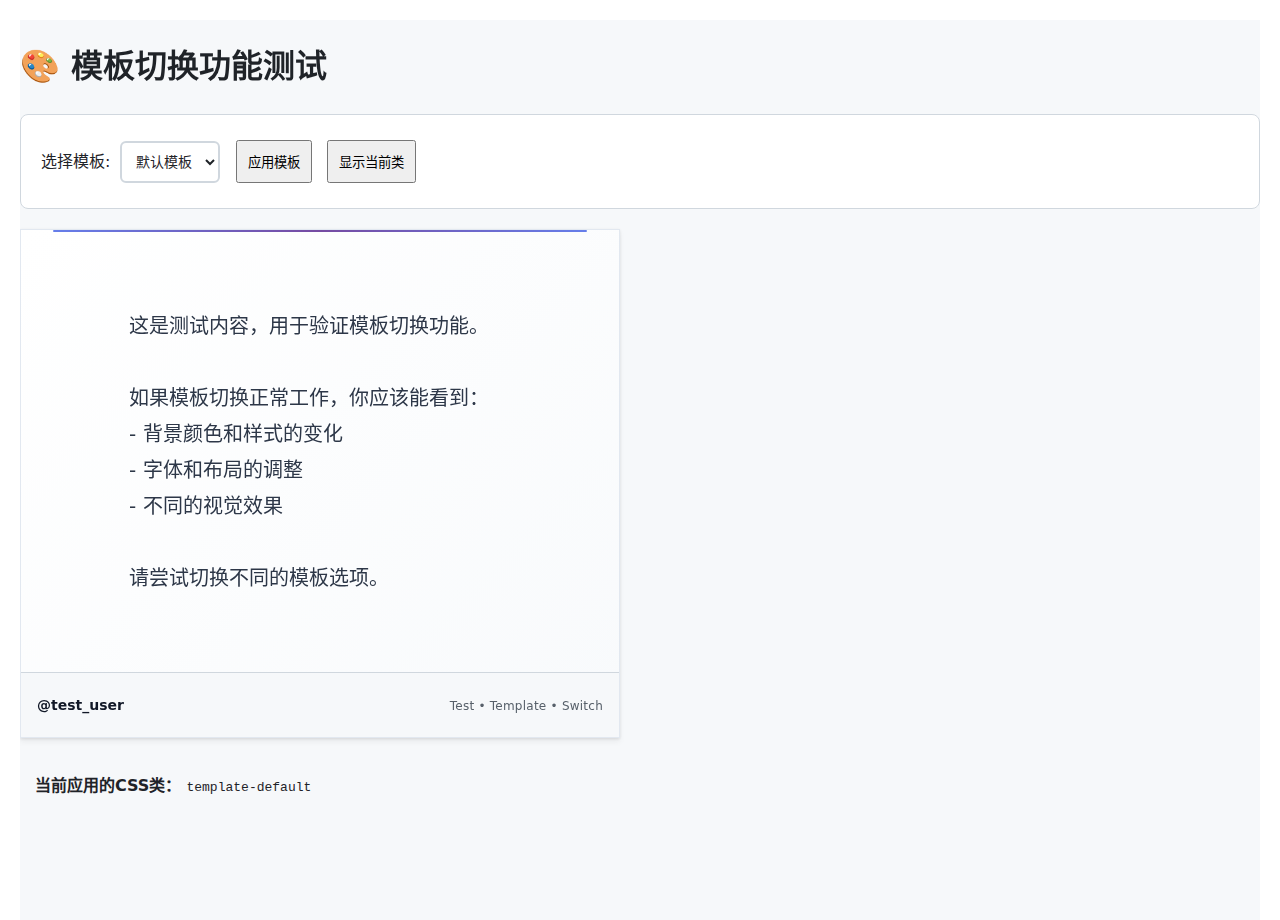
<file: test-merged.html>
<!DOCTYPE html>
<html lang="zh-CN">
<head>
    <meta charset="UTF-8">
    <meta name="viewport" content="width=device-width, initial-scale=1.0">
    <title>模板切换测试 - 合并CSS版本</title>
    <link rel="stylesheet" href="styles-merged.css">
    <style>
        body { margin: 20px; }
        .test-controls { 
            margin-bottom: 20px; 
            padding: 20px;
            background: var(--panel);
            border-radius: 8px;
            border: 1px solid var(--border);
        }
        .test-controls select, .test-controls button {
            margin: 5px;
            padding: 10px;
        }
        #test-area { 
            min-height: 300px;
            max-width: 600px;
        }
    </style>
</head>
<body>
    <h1>🎨 模板切换功能测试</h1>
    
    <div class="test-controls">
        <label for="template-select">选择模板:</label>
        <select id="template-select">
            <option value="template-default">默认模板</option>
            <option value="template-code">代码风格</option>
            <option value="template-letter">信纸风格</option>
            <option value="template-neon">霓虹渐变</option>
            <option value="template-glass">玻璃拟态</option>
            <option value="template-terminal">终端风格</option>
            <option value="template-magazine">杂志风格</option>
            <option value="template-sticky">便签风格</option>
        </select>
        <button onclick="changeTemplate()">应用模板</button>
        <button onclick="showClasses()">显示当前类</button>
    </div>
    
    <div id="test-area" class="template-default">
        <div class="content-wrap">
            <div class="content-text">
这是测试内容，用于验证模板切换功能。

如果模板切换正常工作，你应该能看到：
- 背景颜色和样式的变化
- 字体和布局的调整
- 不同的视觉效果

请尝试切换不同的模板选项。
            </div>
        </div>
        <div class="brand-footer">
            <div class="brand-left">
                <span class="brand-name">@test_user</span>
            </div>
            <div class="brand-right">
                <span class="brand-mark">Test • Template • Switch</span>
            </div>
        </div>
    </div>
    
    <div style="margin-top: 20px; padding: 15px; background: var(--subtle); border-radius: 6px;">
        <strong>当前应用的CSS类：</strong>
        <code id="current-classes">template-default</code>
    </div>
    
    <script>
        function changeTemplate() {
            const select = document.getElementById('template-select');
            const testArea = document.getElementById('test-area');
            const selectedTemplate = select.value;
            
            console.log('Changing template to:', selectedTemplate);
            
            // 移除所有模板类
            const currentClasses = testArea.className.split(' ');
            const filteredClasses = currentClasses.filter(cls => !cls.startsWith('template-'));
            
            // 设置新的类名
            testArea.className = filteredClasses.join(' ');
            
            // 添加新模板类
            if (selectedTemplate) {
                testArea.classList.add(selectedTemplate);
            }
            
            // 更新显示
            document.getElementById('current-classes').textContent = testArea.className;
            
            console.log('Applied template:', selectedTemplate);
            console.log('Current classes:', testArea.className);
            
            // 强制重排
            testArea.offsetHeight;
        }
        
        function showClasses() {
            const testArea = document.getElementById('test-area');
            alert('当前CSS类: ' + testArea.className);
        }
        
        // 初始化显示
        document.addEventListener('DOMContentLoaded', function() {
            const testArea = document.getElementById('test-area');
            document.getElementById('current-classes').textContent = testArea.className;
        });
    </script>
</body>
</html>
</file>
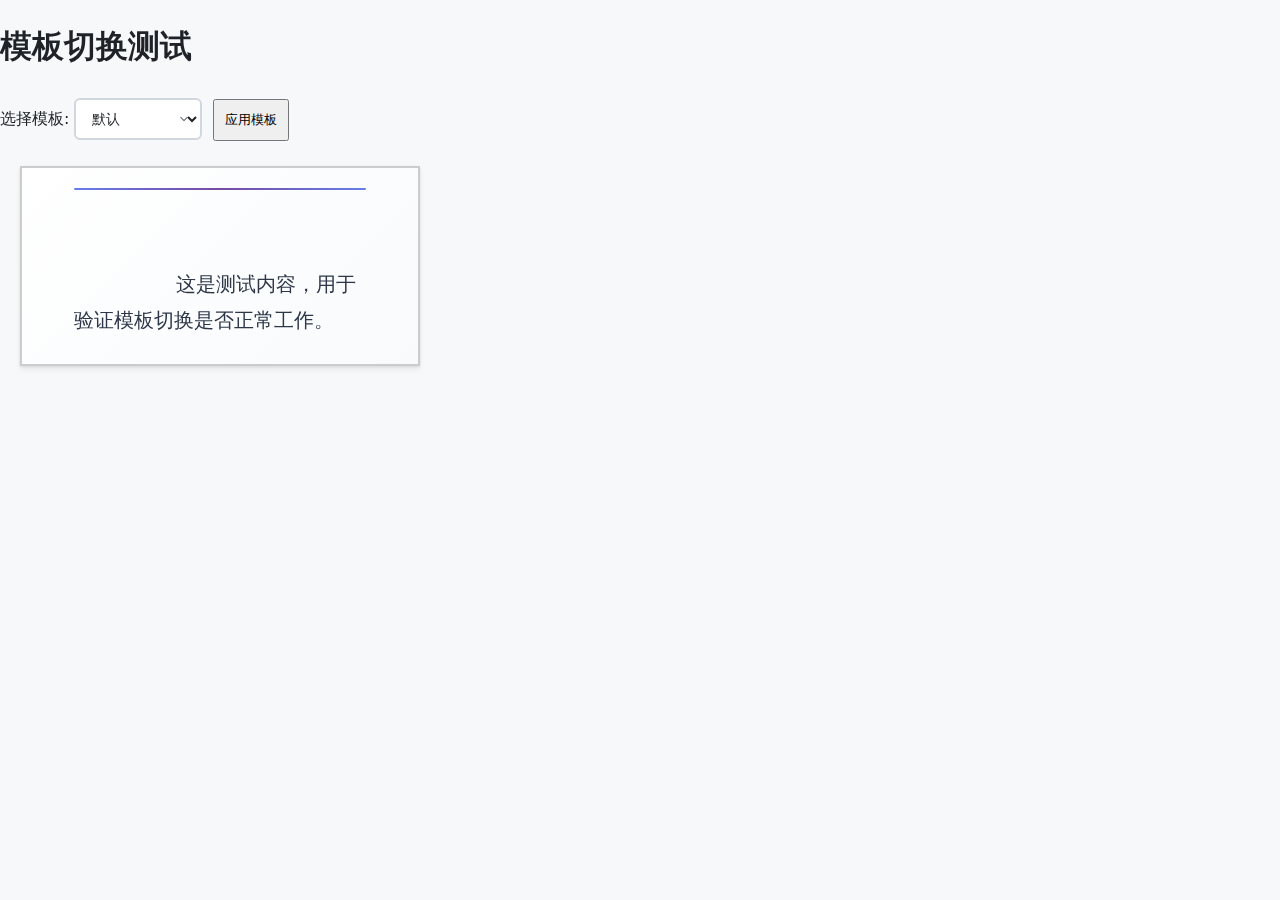
<file: test.html>
<!DOCTYPE html>
<html>
<head>
    <meta charset="UTF-8">
    <title>模板切换测试</title>
    <link rel="stylesheet" href="styles.css">
    <style>
        .test-area {
            width: 400px;
            height: 200px;
            border: 2px solid #ccc;
            padding: 20px;
            margin: 20px;
        }
        
        button {
            margin: 5px;
            padding: 10px;
        }
    </style>
</head>
<body>
    <h1>模板切换测试</h1>
    
    <div>
        <label for="template-select">选择模板:</label>
        <select id="template-select">
            <option value="template-default">默认</option>
            <option value="template-code">代码风</option>
            <option value="template-letter">信纸风</option>
            <option value="template-neon">霓虹渐变</option>
            <option value="template-glass">玻璃拟态</option>
        </select>
        <button onclick="changeTemplate()">应用模板</button>
    </div>
    
    <div id="test-area" class="test-area template-default">
        <div class="content-wrap">
            <div class="content-text">
                这是测试内容，用于验证模板切换是否正常工作。
            </div>
        </div>
    </div>
    
    <script>
        function changeTemplate() {
            const select = document.getElementById('template-select');
            const testArea = document.getElementById('test-area');
            const selectedTemplate = select.value;
            
            // 移除所有模板类
            const currentClasses = testArea.className.split(' ');
            const filteredClasses = currentClasses.filter(cls => !cls.startsWith('template-'));
            
            // 设置新的类名
            testArea.className = filteredClasses.join(' ');
            
            // 添加新模板类
            if (selectedTemplate) {
                testArea.classList.add(selectedTemplate);
            }
            
            console.log('Applied template:', selectedTemplate);
            console.log('Current classes:', testArea.className);
        }
    </script>
</body>
</html>
</file>
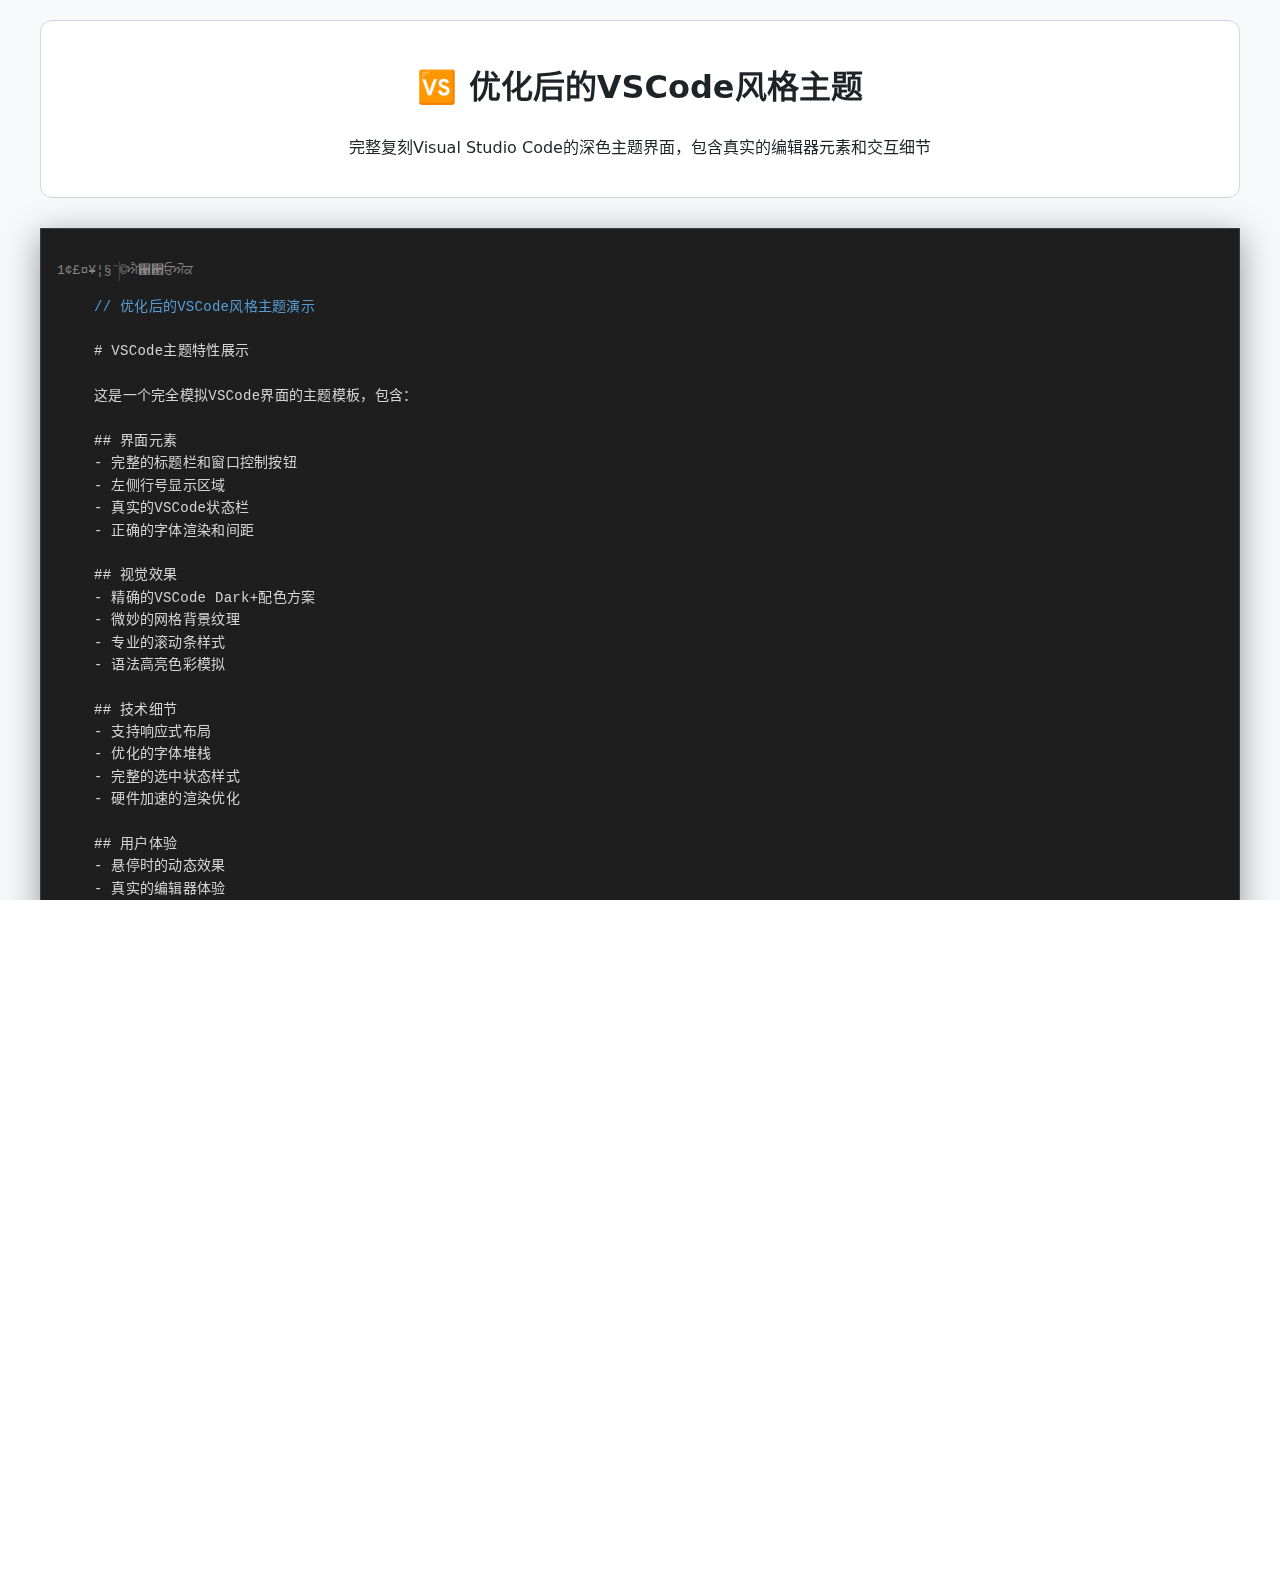
<file: vscode-theme-demo.html>
<!DOCTYPE html>
<html lang="zh-CN">
<head>
    <meta charset="UTF-8">
    <meta name="viewport" content="width=device-width, initial-scale=1.0">
    <title>🆚 优化后的VSCode风格主题展示</title>
    <link rel="stylesheet" href="styles-complete.css">
    <style>
        body { 
            background: var(--bg);
            margin: 0;
            padding: 20px;
            font-family: var(--font-sans);
            color: var(--text);
        }
        .demo-container { 
            max-width: 1200px;
            margin: 0 auto;
        }
        .demo-header {
            text-align: center;
            margin-bottom: 30px;
            padding: 20px;
            background: var(--panel);
            border-radius: var(--card-radius);
            border: 1px solid var(--border);
        }
        .demo-grid {
            display: grid;
            grid-template-columns: 1fr 1fr;
            gap: 30px;
            margin-top: 30px;
        }
        .demo-item {
            background: var(--panel);
            border-radius: var(--card-radius);
            padding: 20px;
            border: 1px solid var(--border);
        }
        .demo-item h3 {
            margin-top: 0;
            color: var(--primary);
        }
        .feature-list {
            list-style: none;
            padding: 0;
        }
        .feature-list li {
            margin: 8px 0;
            padding-left: 20px;
            position: relative;
        }
        .feature-list li::before {
            content: "✨";
            position: absolute;
            left: 0;
        }
        @media (max-width: 768px) {
            .demo-grid {
                grid-template-columns: 1fr;
                gap: 20px;
            }
        }
    </style>
</head>
<body>
    <div class="demo-container">
        <div class="demo-header">
            <h1>🆚 优化后的VSCode风格主题</h1>
            <p>完整复刻Visual Studio Code的深色主题界面，包含真实的编辑器元素和交互细节</p>
        </div>

        <!-- VSCode模板展示 -->
        <div id="vscode-demo" class="template-terminal">
            <div class="content-wrap">
                <div class="content-text">// 优化后的VSCode风格主题演示

# VSCode主题特性展示

这是一个完全模拟VSCode界面的主题模板，包含：

## 界面元素
- 完整的标题栏和窗口控制按钮
- 左侧行号显示区域  
- 真实的VSCode状态栏
- 正确的字体渲染和间距

## 视觉效果
- 精确的VSCode Dark+配色方案
- 微妙的网格背景纹理
- 专业的滚动条样式
- 语法高亮色彩模拟

## 技术细节
- 支持响应式布局
- 优化的字体堆栈
- 完整的选中状态样式
- 硬件加速的渲染优化

## 用户体验
- 悬停时的动态效果
- 真实的编辑器体验
- 专业的开发者界面感
- 完美的细节还原

让你的文档看起来就像在VSCode中编写一样专业！</div>
            </div>
            <div class="brand-footer">
                <div class="brand-left">
                    <span class="brand-name">@developer</span>
                </div>
                <div class="brand-right">
                    <span class="brand-mark">Professional • Code • Share</span>
                </div>
            </div>
        </div>

        <div class="demo-grid">
            <div class="demo-item">
                <h3>🎨 设计特色</h3>
                <ul class="feature-list">
                    <li>完整的VSCode标题栏和窗口控制</li>
                    <li>真实的行号显示区域</li>
                    <li>专业的状态栏信息展示</li>
                    <li>精确的VSCode Dark+配色</li>
                    <li>微妙的网格背景纹理</li>
                    <li>语法高亮色彩模拟</li>
                </ul>
            </div>

            <div class="demo-item">
                <h3>⚡ 技术优化</h3>
                <ul class="feature-list">
                    <li>响应式布局适配各种屏幕</li>
                    <li>优化的字体渲染技术</li>
                    <li>硬件加速的图形性能</li>
                    <li>专业的滚动条样式</li>
                    <li>完整的选中状态效果</li>
                    <li>悬停交互动画</li>
                </ul>
            </div>
        </div>

        <div style="margin-top: 30px; padding: 20px; background: var(--subtle); border-radius: var(--card-radius); text-align: center;">
            <h3>🚀 现在就体验新的VSCode风格主题！</h3>
            <p>在模板选择器中选择"VSCode风格"即可应用这个专业的开发者界面主题。</p>
        </div>
    </div>

    <script>
        // 添加一些交互效果
        document.addEventListener('DOMContentLoaded', function() {
            const vscodeDemo = document.getElementById('vscode-demo');
            
            // 鼠标悬停效果
            vscodeDemo.addEventListener('mouseenter', function() {
                this.style.transform = 'scale(1.01)';
                this.style.transition = 'transform 0.3s ease';
            });
            
            vscodeDemo.addEventListener('mouseleave', function() {
                this.style.transform = 'scale(1)';
            });
            
            // 点击复制功能演示
            vscodeDemo.addEventListener('click', function() {
                const tempInput = document.createElement('textarea');
                tempInput.value = this.querySelector('.content-text').textContent;
                document.body.appendChild(tempInput);
                tempInput.select();
                document.execCommand('copy');
                document.body.removeChild(tempInput);
                
                // 显示复制成功提示
                const tooltip = document.createElement('div');
                tooltip.textContent = '✅ 内容已复制到剪贴板';
                tooltip.style.cssText = `
                    position: fixed;
                    top: 20px;
                    right: 20px;
                    background: var(--success);
                    color: white;
                    padding: 12px 20px;
                    border-radius: 8px;
                    box-shadow: 0 4px 12px rgba(0,0,0,0.15);
                    z-index: 10000;
                    animation: slideIn 0.3s ease-out;
                `;
                
                document.body.appendChild(tooltip);
                setTimeout(() => {
                    document.body.removeChild(tooltip);
                }, 2000);
            });
        });
        
        // 添加CSS动画
        const style = document.createElement('style');
        style.textContent = `
            @keyframes slideIn {
                from {
                    transform: translateX(100%);
                    opacity: 0;
                }
                to {
                    transform: translateX(0);
                    opacity: 1;
                }
            }
        `;
        document.head.appendChild(style);
    </script>
</body>
</html>
</file>
<file: styles-merged.css>
/**
 * 完整样式文件 - 包含所有模块的内容
 * 解决 @import 导入路径的潜在问题
 */

/* ===== 核心变量和基础样式 ===== */

:root {
  /* 色彩系统 - GitHub 风格 */
  --bg: #f6f8fa;
  --panel: #ffffff;
  --subtle: #f6f8fa;
  --border: #d0d7de;
  --muted: #57606a;
  --text: #1f2328;
  --primary: #0969da;
  --success: #1a7f37;
  --warning: #bf8700;
  --danger: #d1242f;
  --ring: 0 0 0 3px rgba(9, 105, 218, .25);

  /* 尺寸系统 */
  --card-radius: 12px;
  --preview-width: 960px;
  --preview-padding: 32px;
  --sidebar-width: 380px;
  
  /* 阴影系统 */
  --shadow-sm: 0 1px 2px rgba(31, 35, 40, .04);
  --shadow-md: 0 3px 6px rgba(140, 149, 159, .15);
  --shadow-lg: 0 8px 24px rgba(140,149,159,.2);
  --shadow-xl: 0 16px 32px rgba(31, 35, 40, .15);
  
  /* 动效系统 */
  --transition: all 0.2s cubic-bezier(0.4, 0, 0.2, 1);
  --transition-slow: all 0.4s cubic-bezier(0.4, 0, 0.2, 1);
  
  /* 字体系统 */
  --font-sans: ui-sans-serif, system-ui, -apple-system, Segoe UI, Inter, Roboto, Noto Sans SC, Arial, sans-serif;
  --font-mono: 'Fira Code', ui-monospace, SFMono-Regular, Menlo, Monaco, Consolas, 'Liberation Mono', 'Courier New', monospace;
  --font-serif: Lora, Georgia, 'Times New Roman', Times, serif;
}

/* 暗色主题 */
@media (prefers-color-scheme: dark) {
  :root {
    --bg: #0d1117;
    --panel: #161b22;
    --subtle: #21262d;
    --border: #30363d;
    --muted: #7d8590;
    --text: #e6edf3;
    --primary: #58a6ff;
    --success: #3fb950;
    --warning: #d29922;
    --danger: #f85149;
  }
}

/* 基础重置 */
* { 
  box-sizing: border-box;
  transform: translateZ(0); /* GPU 加速 */
  backface-visibility: hidden;
}

html, body { 
  height: 100%;
  -webkit-text-size-adjust: 100%;
  overscroll-behavior: none;
}

body {
  margin: 0;
  background: var(--bg);
  color: var(--text);
  font-family: var(--font-sans);
  line-height: 1.6;
  -webkit-font-smoothing: antialiased;
  -moz-osx-font-smoothing: grayscale;
  contain: layout style paint;
  -webkit-tap-highlight-color: transparent;
  touch-action: manipulation;
}

/* 基础布局系统 */
.container {
  display: grid;
  grid-template-columns: var(--sidebar-width) 1fr;
  gap: 24px;
  padding: 24px;
  align-items: start;
  min-height: 100vh;
  will-change: transform;
}

/* 实用工具类 */
.sr-only {
  position: absolute;
  width: 1px;
  height: 1px;
  padding: 0;
  margin: -1px;
  overflow: hidden;
  clip: rect(0, 0, 0, 0);
  white-space: nowrap;
  border: 0;
}

.loading {
  opacity: 0.6;
  pointer-events: none;
  transition: var(--transition);
  position: relative;
}

.generating {
  cursor: progress;
}

.generating * {
  pointer-events: none;
}

/* ===== 布局和响应式样式 ===== */

/* 主要区域布局 */
.sidebar {
  background: var(--panel);
  border-radius: var(--card-radius);
  padding: 20px;
  box-shadow: var(--shadow-md);
  position: sticky;
  top: 24px;
  border: 1px solid var(--border);
  max-height: calc(100vh - 48px);
  overflow-y: auto;
  scroll-behavior: smooth;
  -webkit-overflow-scrolling: touch;
  overscroll-behavior: contain;
}

.preview-area {
  display: grid;
  gap: 16px;
  align-items: start;
}

.preview-card {
  width: min(100%, calc(var(--preview-width) + 32px));
  margin: 0 auto;
  background: var(--panel);
  border-radius: var(--card-radius);
  padding: 16px;
  box-shadow: var(--shadow-lg);
  overflow: auto;
  border: 1px solid var(--border);
  position: relative;
  max-height: calc(100vh - 150px);
  transform: translateZ(0);
  will-change: transform;
  contain: layout style paint;
}

/* 捕获区域 */
#capture-area {
  width: var(--preview-width);
  margin: 0 auto;
  color: var(--text);
  border-radius: 12px;
  overflow: visible;
  border: 1px solid var(--border);
  -webkit-font-smoothing: antialiased;
  -moz-osx-font-smoothing: grayscale;
  display: flex;
  flex-direction: column;
  transform: translateZ(0);
  contain: layout style;
}

.content-wrap {
  padding: var(--preview-padding);
  display: flex;
  flex-direction: column;
  justify-content: flex-start;
  overflow: visible;
  flex-grow: 1;
}

.content-text {
  white-space: pre-wrap;
  word-break: break-word;
  font-size: 20px;
  line-height: 1.7;
  max-width: 72ch;
  margin: 0 auto;
  transition: var(--transition);
  min-height: 100px;
  word-wrap: break-word;
  overflow-wrap: break-word;
}

.content-text::selection {
  background: rgba(88,166,255,.35);
}

/* 品牌页脚 */
.brand-footer {
  display: flex;
  justify-content: space-between;
  align-items: center;
  gap: 12px;
  padding: 12px 16px;
  border-top: 1px solid var(--border);
  background: var(--subtle);
}

.brand-left {
  display: inline-flex;
  align-items: center;
  gap: 10px;
  min-height: 40px;
}

.brand-logo {
  width: 32px;
  height: 32px;
  border-radius: 8px;
  object-fit: cover;
  background: #e5e7eb;
  display: none;
  image-rendering: -webkit-optimize-contrast;
  image-rendering: crisp-edges;
  aspect-ratio: 1;
  object-fit: contain;
}

.brand-name {
  font-weight: 700;
  font-size: 14px;
  color: #111827;
}

.brand-right .brand-mark {
  font-size: 12px;
  color: var(--muted);
  letter-spacing: .02em;
}

/* ===== 所有模板样式 ===== */

/* 默认模板 */
.template-default {
  background: linear-gradient(135deg, #ffffff 0%, #f8fafc 100%);
  color: #1a202c;
  border: 1px solid #e2e8f0;
  box-shadow: 0 4px 6px rgba(0, 0, 0, 0.05), 0 1px 3px rgba(0, 0, 0, 0.1);
}

.template-default .content-wrap {
  padding: calc(var(--preview-padding) + 8px) var(--preview-padding);
  position: relative;
}

.template-default .content-wrap::before {
  content: "";
  position: absolute;
  top: 0;
  left: var(--preview-padding);
  right: var(--preview-padding);
  height: 2px;
  background: linear-gradient(90deg, #667eea 0%, #764ba2 50%, #667eea 100%);
  border-radius: 1px;
}

.template-default .content-text {
  max-width: 68ch;
  margin: 0 auto;
  line-height: 1.8;
  font-weight: 400;
  color: #2d3748;
  text-rendering: optimizeLegibility;
}

.template-default .content-text::first-line {
  font-weight: 600;
  font-size: 1.05em;
  letter-spacing: 0.01em;
}

/* 代码风格模板 */
.template-code {
  background: radial-gradient(ellipse at top left, #1a1f36 0%, #0d1117 60%),
              linear-gradient(135deg, #0d1117 0%, #161b22 100%);
  color: #f0f6fc;
  border: 1px solid #30363d;
  box-shadow: 0 8px 24px rgba(0, 0, 0, 0.4), inset 0 1px 0 rgba(255, 255, 255, 0.05);
  position: relative;
  overflow: hidden;
}

.template-code::before {
  content: "";
  position: absolute;
  inset: 0;
  background: radial-gradient(circle at 20% 50%, rgba(56, 189, 248, 0.08) 0%, transparent 50%),
              radial-gradient(circle at 80% 20%, rgba(236, 72, 153, 0.06) 0%, transparent 50%);
  pointer-events: none;
}

.template-code .content-wrap {
  background: rgba(22, 27, 34, 0.8);
  backdrop-filter: blur(8px);
  border: 1px solid rgba(48, 54, 61, 0.8);
  border-radius: 12px;
  position: relative;
  z-index: 2;
  padding-left: calc(var(--preview-padding) + 40px);
  box-shadow: 0 4px 16px rgba(0, 0, 0, 0.3), inset 0 1px 0 rgba(255, 255, 255, 0.05);
}

.template-code .content-text {
  font-family: var(--font-mono);
  line-height: 1.8;
  font-size: 16px;
  font-weight: 500;
  color: #e6edf3;
  text-shadow: 0 1px 2px rgba(0, 0, 0, 0.4);
  letter-spacing: 0.02em;
}

/* 信纸风格模板 */
.template-letter {
  background: linear-gradient(135deg, #fefcf3 0%, #faf6ef 100%);
  color: #2d2d2d;
  position: relative;
  border: 1px solid #e8e0d3;
  box-shadow: 0 4px 12px rgba(139, 121, 94, 0.1), 0 1px 3px rgba(139, 121, 94, 0.05);
}

.template-letter::before {
  content: "";
  position: absolute;
  inset: 0;
  background: repeating-linear-gradient(0deg, transparent 0px, transparent 28px, 
              rgba(139, 121, 94, 0.08) 28px, rgba(139, 121, 94, 0.08) 30px);
  pointer-events: none;
}

.template-letter .content-text {
  font-family: var(--font-serif);
  line-height: 1.9;
  font-size: 20px;
  font-weight: 400;
  color: #2d2d2d;
  text-indent: 2em;
  text-rendering: optimizeLegibility;
}

/* 霓虹渐变模板 */
.template-neon {
  background: radial-gradient(ellipse 800px 600px at 0% 0%, rgba(94,234,212,0.25) 0%, rgba(94,234,212,0) 50%),
              radial-gradient(ellipse 700px 500px at 100% 100%, rgba(167,139,250,0.2) 0%, rgba(167,139,250,0) 50%),
              linear-gradient(135deg, #0f172a 0%, #1e293b 50%, #111827 100%);
  color: #f1f5f9;
  position: relative;
  overflow: hidden;
  border: 1px solid rgba(148, 163, 184, 0.1);
  box-shadow: 0 8px 32px rgba(0, 0, 0, 0.4), 0 0 80px rgba(94, 234, 212, 0.05);
}

.template-neon::before {
  content: "";
  position: absolute;
  inset: 0;
  background: radial-gradient(circle at 30% 20%, rgba(94, 234, 212, 0.08) 0%, transparent 50%),
              radial-gradient(circle at 70% 80%, rgba(167, 139, 250, 0.06) 0%, transparent 50%);
  pointer-events: none;
  animation: neonPulse 8s ease-in-out infinite;
}

@keyframes neonPulse {
  0%, 100% { opacity: 0.6; }
  50% { opacity: 1; }
}

.template-neon .content-text {
  color: #f1f5f9;
  text-shadow: 0 0 20px rgba(94, 234, 212, 0.3), 0 1px 3px rgba(0, 0, 0, 0.5);
  font-weight: 500;
  letter-spacing: 0.01em;
}

/* 玻璃拟态模板 */
.template-glass {
  background: radial-gradient(800px 600px at 15% 20%, rgba(139, 92, 246, 0.3) 0%, transparent 50%),
              radial-gradient(600px 400px at 85% 80%, rgba(236, 72, 153, 0.25) 0%, transparent 50%),
              linear-gradient(135deg, #1e293b 0%, #334155 50%, #475569 100%);
  color: #ffffff;
  position: relative;
  overflow: hidden;
}

.template-glass .content-wrap {
  background: rgba(255, 255, 255, 0.12);
  backdrop-filter: blur(24px);
  -webkit-backdrop-filter: blur(24px);
  border: 1px solid rgba(255, 255, 255, 0.25);
  border-radius: 20px;
  box-shadow: 0 8px 32px rgba(0, 0, 0, 0.3), inset 0 1px 0 rgba(255, 255, 255, 0.3);
}

.template-glass .content-text {
  color: #ffffff;
  text-shadow: 0 1px 3px rgba(0, 0, 0, 0.5), 0 2px 8px rgba(0, 0, 0, 0.3);
  font-weight: 500;
  letter-spacing: 0.01em;
}

/* 其他模板的简化版本，完整版本保存在原CSS文件中 */
.template-terminal {
  background: #1e1e1e;
  color: #d4d4d4;
  font-family: var(--font-mono);
}

.template-magazine {
  background: linear-gradient(135deg, #fefefe 0%, #f8f9fa 100%);
  color: #212529;
}

.template-sticky {
  background: linear-gradient(135deg, #fffef7 0%, #fffaf0 100%);
  color: #44403c;
  transform: rotate(-0.5deg);
}

/* 其他所有模板都保持基本样式，完整样式在原templates.css中 */

/* ===== UI组件和表单样式 ===== */

/* 标题和面板 */
.app-title {
  margin: 0 0 16px;
  font-size: 22px;
  font-weight: 700;
  color: var(--text);
  display: flex;
  align-items: center;
  gap: 8px;
}

.app-title::before {
  content: "🎨";
  font-size: 20px;
}

.panel-group {
  margin: 16px 0;
  padding: 12px 0;
  border-top: 1px solid var(--border);
}

.panel-group:first-of-type { 
  border-top: none; 
  padding-top: 0; 
}

.group-title {
  margin: 2px 0 12px;
  font-size: 13px;
  color: var(--muted);
  font-weight: 600;
  letter-spacing: .04em;
  text-transform: uppercase;
  display: flex;
  align-items: center;
  gap: 6px;
}

.panel-label {
  display: block;
  font-size: 14px;
  margin-bottom: 8px;
  color: var(--text);
  font-weight: 500;
}

/* 表单字段 */
.field {
  display: grid;
  gap: 8px;
  margin: 12px 0;
}

.field.colors {
  grid-template-columns: 1fr 1fr;
  gap: 12px;
}

.field.range-field {
  grid-template-columns: 1fr auto;
  align-items: center;
}

.range-value {
  font-weight: 600;
  color: var(--primary);
  min-width: 40px;
  text-align: right;
  font-size: 13px;
}

/* 输入控件基础样式 */
.text-input,
select, 
input[type="text"], 
input[type="file"], 
input[type="range"],
input[type="number"] {
  border: 2px solid var(--border);
  border-radius: 6px;
  padding: 10px 12px;
  font-size: 14px;
  font-family: var(--font-sans);
  outline: none;
  background: var(--panel);
  color: var(--text);
  transition: var(--transition);
}

.text-input {
  width: 100%;
  height: 200px;
  resize: vertical;
  border-radius: 8px;
  padding: 16px;
  line-height: 1.6;
}

.text-input:focus,
select:focus, 
input[type="text"]:focus, 
input[type="file"]:focus,
input[type="number"]:focus {
  border-color: var(--primary);
  box-shadow: var(--ring);
}

.text-input::placeholder {
  color: var(--muted);
  opacity: 0.8;
}

/* 按钮样式 */
.primary-btn {
  width: 100%;
  padding: 12px 16px;
  border: 2px solid var(--primary);
  border-radius: 8px;
  color: #fff;
  background: var(--primary);
  font-weight: 600;
  font-size: 14px;
  letter-spacing: .01em;
  cursor: pointer;
  transition: var(--transition);
  box-shadow: var(--shadow-sm);
  position: relative;
  overflow: hidden;
}

.primary-btn:hover { 
  background: color-mix(in srgb, var(--primary) 90%, black);
  box-shadow: var(--shadow-md);
  transform: translateY(-1px);
}

.secondary-btn {
  padding: 8px 12px;
  border: 2px solid var(--border);
  border-radius: 6px;
  color: var(--text);
  background: var(--panel);
  font-weight: 500;
  font-size: 13px;
  cursor: pointer;
  transition: var(--transition);
}

.secondary-btn:hover {
  border-color: var(--primary);
  color: var(--primary);
}

/* 响应式设计 */
@media (max-width: 1080px) {
  .container {
    grid-template-columns: 1fr;
  }
  .sidebar {
    position: static;
    max-height: none;
  }
  .preview-card {
    width: 100%;
  }
  #capture-area {
    width: 100%;
  }
}

@media (max-width: 768px) {
  .container {
    grid-template-columns: 1fr;
    gap: 16px;
    padding: 16px;
  }
  
  .sidebar {
    order: 2;
    padding: 16px;
  }
  
  .preview-area {
    order: 1;
  }
  
  .field.colors {
    grid-template-columns: 1fr;
  }
}

/* 滚动条样式 */
::-webkit-scrollbar {
  width: 8px;
  height: 8px;
}

::-webkit-scrollbar-track {
  background: var(--subtle);
}

::-webkit-scrollbar-thumb {
  background: var(--border);
  border-radius: 4px;
}

::-webkit-scrollbar-thumb:hover {
  background: var(--muted);
}
</file>
<file: styles.css>
/**
 * 主样式文件 - 模块化架构
 * 
 * 架构说明：
 * - core.css: 核心变量、重置样式、基础工具类
 * - layout.css: 布局系统、响应式设计
 * - forms.css: 表单控件、输入组件
 * - buttons.css: 按钮组件
 * - components.css: 功能组件（预览、导出、历史等）
 * - notifications.css: 通知和状态样式
 * - templates.css: 所有图片生成模板
 */

/* 核心系统 */
@import url('./styles/core.css');

/* 布局系统 */
@import url('./styles/layout.css');

/* 表单控件 */
@import url('./styles/forms.css');

/* 按钮组件 */
@import url('./styles/buttons.css');

/* 功能组件 */
@import url('./styles/components.css');

/* 通知系统 */
@import url('./styles/notifications.css');

/* 模板样式 */
@import url('./styles/templates.css');
</file>
<file: styles-complete.css>
/**
 * CSS 核心变量和基础样式
 */

:root {
  /* 色彩系统 - GitHub 风格 */
  --bg: #f6f8fa;
  --panel: #ffffff;
  --subtle: #f6f8fa;
  --border: #d0d7de;
  --muted: #57606a;
  --text: #1f2328;
  --primary: #0969da;
  --success: #1a7f37;
  --warning: #bf8700;
  --danger: #d1242f;
  --ring: 0 0 0 3px rgba(9, 105, 218, .25);

  /* 尺寸系统 */
  --card-radius: 12px;
  --preview-width: 960px;
  --preview-padding: 32px;
  --sidebar-width: 380px;
  
  /* 阴影系统 */
  --shadow-sm: 0 1px 2px rgba(31, 35, 40, .04);
  --shadow-md: 0 3px 6px rgba(140, 149, 159, .15);
  --shadow-lg: 0 8px 24px rgba(140,149,159,.2);
  --shadow-xl: 0 16px 32px rgba(31, 35, 40, .15);
  
  /* 动效系统 */
  --transition: all 0.2s cubic-bezier(0.4, 0, 0.2, 1);
  --transition-slow: all 0.4s cubic-bezier(0.4, 0, 0.2, 1);
  
  /* 字体系统 */
  --font-sans: ui-sans-serif, system-ui, -apple-system, Segoe UI, Inter, Roboto, Noto Sans SC, Arial, sans-serif;
  --font-mono: 'Fira Code', ui-monospace, SFMono-Regular, Menlo, Monaco, Consolas, 'Liberation Mono', 'Courier New', monospace;
  --font-serif: Lora, Georgia, 'Times New Roman', Times, serif;
}

/* 暗色主题 */
@media (prefers-color-scheme: dark) {
  :root {
    --bg: #0d1117;
    --panel: #161b22;
    --subtle: #21262d;
    --border: #30363d;
    --muted: #7d8590;
    --text: #e6edf3;
    --primary: #58a6ff;
    --success: #3fb950;
    --warning: #d29922;
    --danger: #f85149;
  }
}

/* 基础重置 */
* { 
  box-sizing: border-box;
  transform: translateZ(0); /* GPU 加速 */
  backface-visibility: hidden;
}

html, body { 
  height: 100%;
  -webkit-text-size-adjust: 100%;
  overscroll-behavior: none;
}

body {
  margin: 0;
  background: var(--bg);
  color: var(--text);
  font-family: var(--font-sans);
  line-height: 1.6;
  -webkit-font-smoothing: antialiased;
  -moz-osx-font-smoothing: grayscale;
  contain: layout style paint;
  -webkit-tap-highlight-color: transparent;
  touch-action: manipulation;
}

/* 基础布局系统 */
.container {
  display: grid;
  grid-template-columns: var(--sidebar-width) 1fr;
  gap: 24px;
  padding: 24px;
  align-items: start;
  min-height: 100vh;
  will-change: transform;
}

/* 实用工具类 */
.sr-only {
  position: absolute;
  width: 1px;
  height: 1px;
  padding: 0;
  margin: -1px;
  overflow: hidden;
  clip: rect(0, 0, 0, 0);
  white-space: nowrap;
  border: 0;
}

.loading {
  opacity: 0.6;
  pointer-events: none;
  transition: var(--transition);
  position: relative;
}

.generating {
  cursor: progress;
}

.generating * {
  pointer-events: none;
}

/* 滚动条优化 */
::-webkit-scrollbar {
  width: 8px;
  height: 8px;
}

::-webkit-scrollbar-track {
  background: var(--subtle);
}

::-webkit-scrollbar-thumb {
  background: var(--border);
  border-radius: 4px;
}

::-webkit-scrollbar-thumb:hover {
  background: var(--muted);
}/**
 * 布局和响应式样式
 */

/* 主要区域布局 */
.sidebar {
  background: var(--panel);
  border-radius: var(--card-radius);
  padding: 20px;
  box-shadow: var(--shadow-md);
  position: sticky;
  top: 24px;
  border: 1px solid var(--border);
  max-height: calc(100vh - 48px);
  overflow-y: auto;
  scroll-behavior: smooth;
  -webkit-overflow-scrolling: touch;
  overscroll-behavior: contain;
}

.preview-area {
  display: grid;
  gap: 16px;
  align-items: start;
}

.preview-card {
  width: min(100%, calc(var(--preview-width) + 32px));
  margin: 0 auto;
  background: var(--panel);
  border-radius: var(--card-radius);
  padding: 16px;
  box-shadow: var(--shadow-lg);
  overflow: auto;
  border: 1px solid var(--border);
  position: relative;
  max-height: calc(100vh - 150px);
  transform: translateZ(0);
  will-change: transform;
  contain: layout style paint;
}

/* 捕获区域 */
#capture-area {
  width: var(--preview-width);
  margin: 0 auto;
  color: var(--text);
  border-radius: 12px;
  overflow: visible;
  border: 1px solid var(--border);
  -webkit-font-smoothing: antialiased;
  -moz-osx-font-smoothing: grayscale;
  display: flex;
  flex-direction: column;
  transform: translateZ(0);
  contain: layout style;
}

.content-wrap {
  padding: var(--preview-padding);
  display: flex;
  flex-direction: column;
  justify-content: flex-start;
  overflow: visible;
  flex-grow: 1;
}

.content-text {
  white-space: pre-wrap;
  word-break: break-word;
  font-size: 20px;
  line-height: 1.7;
  max-width: 72ch;
  margin: 0 auto;
  transition: var(--transition);
  min-height: 100px;
  word-wrap: break-word;
  overflow-wrap: break-word;
}

.content-text::selection {
  background: rgba(88,166,255,.35);
}

/* 品牌页脚 */
.brand-footer {
  display: flex;
  justify-content: space-between;
  align-items: center;
  gap: 12px;
  padding: 12px 16px;
  border-top: 1px solid var(--border);
  background: var(--subtle);
}

.brand-left {
  display: inline-flex;
  align-items: center;
  gap: 10px;
  min-height: 40px;
}

.brand-logo {
  width: 32px;
  height: 32px;
  border-radius: 8px;
  object-fit: cover;
  background: #e5e7eb;
  display: none;
  image-rendering: -webkit-optimize-contrast;
  image-rendering: crisp-edges;
  aspect-ratio: 1;
  object-fit: contain;
}

.brand-name {
  font-weight: 700;
  font-size: 14px;
  color: #111827;
}

.brand-right .brand-mark {
  font-size: 12px;
  color: var(--muted);
  letter-spacing: .02em;
}

/* 响应式设计 */
@media (max-width: 1080px) {
  .container {
    grid-template-columns: 1fr;
  }
  .sidebar {
    position: static;
    max-height: none;
  }
  .preview-card, .export-controls {
    width: 100%;
  }
  #capture-area {
    width: 100%;
  }
  .preview-toolbar {
    position: sticky;
    top: 0;
    z-index: 10;
  }
}

@media (max-width: 768px) {
  .container {
    grid-template-columns: 1fr;
    gap: 16px;
    padding: 16px;
    min-height: 100vh;
  }
  
  .sidebar {
    order: 2;
    position: sticky;
    top: 0;
    background: var(--panel);
    border-radius: var(--card-radius);
    padding: 16px;
    box-shadow: var(--shadow-md);
    z-index: 100;
  }
  
  .preview-area {
    order: 1;
  }
  
  .preview-card {
    margin: 0 auto;
    max-width: 100%;
    overflow-x: auto;
  }
  
  #capture-area {
    min-width: 320px;
    transform-origin: top left;
    min-height: 200px;
    overflow: visible;
  }
}

@media (max-width: 480px) {
  .container {
    padding: 8px;
    gap: 12px;
  }
  
  .sidebar {
    padding: 12px;
  }
  
  .panel-group {
    margin-bottom: 16px;
  }
  
  .field {
    margin-bottom: 12px;
  }
  
  .export-controls {
    padding: 12px;
  }
}

/* 触摸设备优化 */
@media (hover: none) and (pointer: coarse) {
  .icon-btn,
  .preset-btn,
  .secondary-btn,
  .primary-btn {
    min-height: 44px;
    min-width: 44px;
  }
  
  .range-field input[type="range"] {
    height: 44px;
  }
  
  .field input,
  .field select,
  .field textarea {
    min-height: 44px;
    font-size: 16px;
  }
}

/* 全屏模式 */
.preview-card:fullscreen {
  background: var(--bg);
  padding: 40px;
  display: flex;
  align-items: center;
  justify-content: center;
}

.preview-card:fullscreen #capture-area {
  max-width: 90vw;
  max-height: 90vh;
  width: auto;
  height: auto;
}/**
 * UI 组件样式
 */

/* 标题和面板 */
.app-title {
  margin: 0 0 16px;
  font-size: 22px;
  font-weight: 700;
  color: var(--text);
  display: flex;
  align-items: center;
  gap: 8px;
}

.app-title::before {
  content: "🎨";
  font-size: 20px;
}

.panel-group {
  margin: 16px 0;
  padding: 12px 0;
  border-top: 1px solid var(--border);
}

.panel-group:first-of-type { 
  border-top: none; 
  padding-top: 0; 
}

.group-title {
  margin: 2px 0 12px;
  font-size: 13px;
  color: var(--muted);
  font-weight: 600;
  letter-spacing: .04em;
  text-transform: uppercase;
  display: flex;
  align-items: center;
  gap: 6px;
}

.panel-label {
  display: block;
  font-size: 14px;
  margin-bottom: 8px;
  color: var(--text);
  font-weight: 500;
}

/* 表单字段 */
.field {
  display: grid;
  gap: 8px;
  margin: 12px 0;
}

.field.colors {
  grid-template-columns: 1fr 1fr;
  gap: 12px;
}

.field.range-field {
  grid-template-columns: 1fr auto;
  align-items: center;
}

.range-value {
  font-weight: 600;
  color: var(--primary);
  min-width: 40px;
  text-align: right;
  font-size: 13px;
}

/* 输入控件基础样式 */
.text-input,
select, 
input[type="text"], 
input[type="file"], 
input[type="range"],
input[type="number"] {
  border: 2px solid var(--border);
  border-radius: 6px;
  padding: 10px 12px;
  font-size: 14px;
  font-family: var(--font-sans);
  outline: none;
  background: var(--panel);
  color: var(--text);
  transition: var(--transition);
}

.text-input {
  width: 100%;
  height: 200px;
  resize: vertical;
  border-radius: 8px;
  padding: 16px;
  line-height: 1.6;
}

.text-input:focus,
select:focus, 
input[type="text"]:focus, 
input[type="file"]:focus,
input[type="number"]:focus {
  border-color: var(--primary);
  box-shadow: var(--ring);
}

.text-input::placeholder {
  color: var(--muted);
  opacity: 0.8;
}

/* 下拉选择器 */
select {
  cursor: pointer;
  background-image: url("data:image/svg+xml,%3csvg xmlns='http://www.w3.org/2000/svg' fill='none' viewBox='0 0 20 20'%3e%3cpath stroke='%236b7280' stroke-linecap='round' stroke-linejoin='round' stroke-width='1.5' d='m6 8 4 4 4-4'/%3e%3c/svg%3e");
  background-position: right 8px center;
  background-repeat: no-repeat;
  background-size: 16px;
  padding-right: 36px;
  line-height: 1.5;
}

/* 范围滑块 */
input[type="range"] {
  height: 32px;
  background: transparent;
  cursor: pointer;
}

input[type="range"]::-webkit-slider-runnable-track {
  height: 6px;
  background: var(--border);
  border-radius: 3px;
  transition: var(--transition);
}

input[type="range"]::-webkit-slider-thumb {
  -webkit-appearance: none;
  width: 18px;
  height: 18px;
  margin-top: -6px;
  border-radius: 50%;
  background: var(--primary);
  border: 2px solid var(--panel);
  box-shadow: var(--shadow-sm);
  cursor: pointer;
  transition: var(--transition);
}

input[type="range"]::-webkit-slider-thumb:hover {
  transform: scale(1.1);
  box-shadow: var(--shadow-md);
}

/* 颜色选择器 */
input[type="color"] {
  width: 100%;
  height: 40px;
  padding: 4px;
  border-radius: 6px;
  border: 2px solid var(--border);
  background: var(--panel);
  cursor: pointer;
  transition: var(--transition);
}

input[type="color"]:hover {
  border-color: var(--primary);
}

input[type="color"]::-webkit-color-swatch-wrapper {
  padding: 0;
}

input[type="color"]::-webkit-color-swatch {
  border: none;
  border-radius: 4px;
}

/* 复选框样式 */
.checkbox-label {
  display: flex;
  align-items: center;
  gap: 8px;
  cursor: pointer;
  font-size: 14px;
  color: var(--text);
}

.checkbox-label input[type="checkbox"] {
  display: none;
}

.checkmark {
  width: 16px;
  height: 16px;
  border: 2px solid var(--border);
  border-radius: 4px;
  background: var(--panel);
  position: relative;
  transition: var(--transition);
}

.checkbox-label input[type="checkbox"]:checked + .checkmark {
  background: var(--primary);
  border-color: var(--primary);
}

.checkbox-label input[type="checkbox"]:checked + .checkmark::after {
  content: '✓';
  position: absolute;
  top: 50%;
  left: 50%;
  transform: translate(-50%, -50%);
  color: white;
  font-size: 12px;
  font-weight: bold;
}

/* 工具提示 */
.tooltip {
  position: relative;
  cursor: help;
}

.tooltip::after {
  content: attr(data-tooltip);
  position: absolute;
  bottom: 100%;
  left: 50%;
  transform: translateX(-50%);
  background: var(--text);
  color: var(--panel);
  padding: 6px 8px;
  border-radius: 4px;
  font-size: 12px;
  white-space: nowrap;
  opacity: 0;
  pointer-events: none;
  transition: var(--transition);
  z-index: 1000;
}

.tooltip:hover::after {
  opacity: 1;
}

/* 文本统计 */
.text-stats {
  display: flex;
  gap: 12px;
  margin-top: 8px;
  font-size: 12px;
  color: var(--muted);
  padding: 8px 12px;
  background: var(--subtle);
  border-radius: 6px;
  border: 1px solid var(--border);
}

.text-stats span {
  display: flex;
  align-items: center;
  gap: 4px;
}

@media (max-width: 768px) {
  .field.colors {
    grid-template-columns: 1fr;
  }
  
  .text-stats {
    flex-direction: column;
    gap: 4px;
  }
}/**
 * 按钮组件样式
 */

/* 主要按钮 */
.primary-btn {
  width: 100%;
  padding: 12px 16px;
  border: 2px solid var(--primary);
  border-radius: 8px;
  color: #fff;
  background: var(--primary);
  font-weight: 600;
  font-size: 14px;
  letter-spacing: .01em;
  cursor: pointer;
  transition: var(--transition);
  box-shadow: var(--shadow-sm);
  position: relative;
  overflow: hidden;
}

.primary-btn:hover { 
  background: color-mix(in srgb, var(--primary) 90%, black);
  box-shadow: var(--shadow-md);
  transform: translateY(-1px);
}

.primary-btn:active { 
  background: color-mix(in srgb, var(--primary) 80%, black);
  transform: translateY(0);
}

.primary-btn:disabled {
  opacity: 0.6;
  cursor: not-allowed;
  transform: none;
}

/* 次级按钮 */
.secondary-btn {
  padding: 8px 12px;
  border: 2px solid var(--border);
  border-radius: 6px;
  color: var(--text);
  background: var(--panel);
  font-weight: 500;
  font-size: 13px;
  cursor: pointer;
  transition: var(--transition);
}

.secondary-btn:hover {
  border-color: var(--primary);
  color: var(--primary);
}

/* 图标按钮 */
.icon-btn {
  width: 32px;
  height: 32px;
  padding: 0;
  border: 1px solid var(--border);
  border-radius: 6px;
  background: var(--panel);
  color: var(--text);
  cursor: pointer;
  transition: var(--transition);
  display: flex;
  align-items: center;
  justify-content: center;
  font-size: 14px;
}

.icon-btn:hover {
  border-color: var(--primary);
  color: var(--primary);
  background: var(--subtle);
}

/* 链接按钮 */
.link-btn {
  background: none;
  border: none;
  color: var(--primary);
  text-decoration: underline;
  cursor: pointer;
  font-size: 12px;
  padding: 0;
  transition: var(--transition);
}

.link-btn:hover {
  color: var(--text);
}

/* 预设按钮 */
.preset-buttons {
  display: grid;
  grid-template-columns: 1fr 1fr;
  gap: 8px;
  margin-top: 8px;
}

.preset-btn {
  padding: 8px 12px;
  border: 1px solid var(--border);
  border-radius: 6px;
  background: var(--panel);
  color: var(--text);
  font-size: 12px;
  cursor: pointer;
  transition: var(--transition);
  text-align: center;
}

.preset-btn:hover {
  background: var(--subtle);
  border-color: var(--primary);
}

.preset-btn:active {
  transform: translateY(1px);
}

/* 格式化按钮 */
.format-toolbar {
  display: flex;
  flex-wrap: wrap;
  gap: 4px;
  margin-bottom: 12px;
  padding: 8px;
  background: var(--subtle);
  border-radius: 8px;
  border: 1px solid var(--border);
}

.format-btn {
  display: flex;
  align-items: center;
  justify-content: center;
  min-width: 32px;
  height: 32px;
  padding: 4px 8px;
  border: 1px solid var(--border);
  border-radius: 6px;
  background: var(--panel);
  color: var(--text);
  font-size: 12px;
  font-weight: 500;
  cursor: pointer;
  transition: var(--transition);
  user-select: none;
}

.format-btn:hover {
  background: var(--subtle);
  border-color: var(--primary);
  transform: translateY(-1px);
}

.format-btn:active {
  transform: translateY(0);
}

.format-btn.active {
  background: var(--primary);
  color: white;
  border-color: var(--primary);
}

.toolbar-divider {
  width: 1px;
  height: 24px;
  background: var(--border);
  margin: 4px 2px;
}

.color-picker-btn {
  position: relative;
  overflow: hidden;
}

.color-picker-btn input[type="color"] {
  position: absolute;
  top: 0;
  left: 0;
  width: 100%;
  height: 100%;
  opacity: 0;
  cursor: pointer;
}

/* 按钮行 */
.button-row {
  display: flex;
  gap: 8px;
  margin-top: 8px;
}

.button-row .secondary-btn {
  flex: 1;
}

/* 动画增强 */
@media (prefers-reduced-motion: no-preference) {
  .format-btn {
    transition: all 0.2s cubic-bezier(0.4, 0, 0.2, 1);
  }
  
  .format-btn:hover {
    transform: translateY(-2px);
    box-shadow: 0 4px 12px rgba(0, 0, 0, 0.15);
  }
}

@media (max-width: 768px) {
  .preset-buttons {
    grid-template-columns: 1fr;
  }
  
  .button-row {
    flex-direction: column;
  }
}/**
 * 功能组件样式
 */

/* 预览工具栏 */
.preview-toolbar {
  display: flex;
  justify-content: space-between;
  align-items: center;
  padding: 12px 16px;
  background: var(--panel);
  border-radius: 8px;
  border: 1px solid var(--border);
  box-shadow: var(--shadow-sm);
}

.preview-toolbar h2 {
  margin: 0;
  font-size: 16px;
  font-weight: 600;
  color: var(--text);
}

.toolbar-right {
  display: flex;
  gap: 8px;
}

/* 导出控制 */
.export-controls {
  width: min(100%, var(--preview-width));
  margin: 0 auto;
  background: var(--panel);
  padding: 16px;
  border-radius: 8px;
  border: 1px solid var(--border);
  box-shadow: var(--shadow-sm);
  display: grid;
  gap: 12px;
  color: var(--text);
  font-size: 14px;
}

.export-row {
  display: grid;
  grid-template-columns: 1fr auto auto;
  align-items: center;
  gap: 12px;
}

.export-row label {
  color: var(--text);
  font-weight: 500;
}

.export-row input[type="range"] {
  flex: 1;
  min-width: 120px;
}

.export-row select {
  min-width: 140px;
}

.export-info {
  padding: 8px 12px;
  background: var(--subtle);
  border-radius: 6px;
  border: 1px solid var(--border);
  font-size: 13px;
  color: var(--muted);
  text-align: center;
}

.export-info span {
  font-weight: 500;
}

/* 历史记录 */
.history-list {
  max-height: 200px;
  overflow-y: auto;
  border: 1px solid var(--border);
  border-radius: 6px;
  background: var(--panel);
}

.history-item {
  padding: 12px;
  border-bottom: 1px solid var(--border);
  cursor: pointer;
  transition: var(--transition);
}

.history-item:last-child {
  border-bottom: none;
}

.history-item:hover {
  background: var(--subtle);
}

.history-item-text {
  font-size: 13px;
  color: var(--text);
  margin-bottom: 4px;
  overflow: hidden;
  text-overflow: ellipsis;
  white-space: nowrap;
}

.history-item-meta {
  font-size: 11px;
  color: var(--muted);
  display: flex;
  justify-content: space-between;
  align-items: center;
}

.history-item-delete {
  background: none;
  border: none;
  color: var(--danger);
  cursor: pointer;
  padding: 2px 6px;
  border-radius: 3px;
  font-size: 11px;
}

.history-item-delete:hover {
  background: var(--danger);
  color: white;
}

.empty-history {
  padding: 20px;
  text-align: center;
  color: var(--muted);
  font-size: 13px;
}

/* 多页面控制 */
.multi-page-controls {
  margin-top: 12px;
  padding: 12px;
  background: var(--subtle);
  border-radius: 8px;
  border: 1px solid var(--border);
}

.page-settings {
  margin-top: 12px;
  padding-top: 12px;
  border-top: 1px solid var(--border);
}

.page-navigation {
  display: flex;
  align-items: center;
  justify-content: space-between;
  gap: 12px;
  margin-top: 12px;
}

#page-indicator {
  font-size: 13px;
  color: var(--muted);
  font-weight: 500;
}

/* 水印 */
.watermark {
  position: absolute;
  pointer-events: none;
  font-size: 14px;
  color: #888888;
  opacity: 0.5;
  z-index: 10;
  transition: var(--transition);
}

.watermark.bottom-right {
  bottom: 16px;
  right: 16px;
}

.watermark.bottom-left {
  bottom: 16px;
  left: 16px;
}

.watermark.top-right {
  top: 16px;
  right: 16px;
}

.watermark.top-left {
  top: 16px;
  left: 16px;
}

.watermark.center {
  top: 50%;
  left: 50%;
  transform: translate(-50%, -50%);
}

.watermark-options {
  margin-top: 8px;
  padding-top: 8px;
  border-top: 1px solid var(--border);
}

/* 批量生成 */
.batch-progress {
  margin-top: 12px;
}

.progress-bar {
  width: 100%;
  height: 8px;
  background: var(--subtle);
  border-radius: 4px;
  overflow: hidden;
  margin-bottom: 8px;
}

.progress-fill {
  height: 100%;
  background: var(--primary);
  border-radius: 4px;
  transition: width 0.3s ease;
  width: 0%;
}

.progress-text {
  font-size: 12px;
  color: var(--muted);
  text-align: center;
}

/* 性能监控 */
.performance-stats {
  display: grid;
  gap: 8px;
  margin-bottom: 16px;
}

.stat-item {
  display: flex;
  justify-content: space-between;
  align-items: center;
  padding: 8px 12px;
  background: var(--subtle);
  border-radius: 6px;
  font-size: 13px;
}

.stat-label {
  color: var(--muted);
  font-weight: 500;
}

.stat-value {
  color: var(--text);
  font-weight: 600;
  font-family: var(--font-mono);
}

/* 小贴士 */
.tip {
  margin-top: 12px;
  color: var(--muted);
  font-size: 13px;
  line-height: 1.5;
  padding: 12px;
  background: var(--subtle);
  border-radius: 6px;
  border-left: 3px solid var(--primary);
}

@media (max-width: 768px) {
  .export-row {
    grid-template-columns: 1fr;
    gap: 8px;
  }
  
  .export-row label {
    font-weight: 600;
  }
}/**
 * 通知和状态样式
 */

/* 加载状态 */
.loading-spinner {
  display: inline-block;
  width: 16px;
  height: 16px;
  border: 2px solid rgba(255,255,255,.3);
  border-radius: 50%;
  border-top-color: currentColor;
  animation: spin 0.8s linear infinite;
  margin-right: 6px;
  vertical-align: middle;
  will-change: transform;
  transform: translateZ(0);
}

@keyframes spin {
  to { transform: rotate(360deg); }
}

/* 应用加载状态 */
.app-loading {
  overflow: hidden;
}

.app-loading::before {
  content: '';
  position: fixed;
  top: 0;
  left: 0;
  right: 0;
  bottom: 0;
  background: var(--bg);
  z-index: 9999;
  display: flex;
  align-items: center;
  justify-content: center;
}

.app-loading::after {
  content: '加载中...';
  position: fixed;
  top: 50%;
  left: 50%;
  transform: translate(-50%, -50%);
  z-index: 10000;
  color: var(--text);
  font-size: 18px;
  font-weight: 500;
}

/* 生成状态 */
.generating .preview-card {
  position: relative;
  overflow: hidden;
}

.generating .preview-card::before {
  content: '';
  position: absolute;
  top: 0;
  left: 0;
  right: 0;
  bottom: 0;
  background: rgba(0, 0, 0, 0.1);
  z-index: 10;
  pointer-events: none;
}

.generating .preview-card::after {
  content: '正在生成图片...';
  position: absolute;
  top: 50%;
  left: 50%;
  transform: translate(-50%, -50%);
  z-index: 11;
  background: var(--panel);
  color: var(--text);
  padding: 12px 20px;
  border-radius: 8px;
  box-shadow: var(--shadow-lg);
  font-weight: 500;
  pointer-events: none;
}

/* 通知系统 */
.notification-container {
  position: fixed;
  top: 20px;
  right: 20px;
  z-index: 10000;
  pointer-events: none;
}

.notification {
  background: var(--primary);
  color: white;
  padding: 12px 16px;
  margin-bottom: 8px;
  border-radius: 8px;
  box-shadow: 0 4px 12px rgba(0,0,0,0.15);
  transform: translateX(100%);
  transition: all 0.3s cubic-bezier(0.4, 0, 0.2, 1);
  pointer-events: auto;
  max-width: 350px;
  word-wrap: break-word;
  position: relative;
}

.notification.show {
  transform: translateX(0);
}

.notification-success {
  background: var(--success);
}

.notification-error {
  background: var(--danger);
}

.notification-warning {
  background: var(--warning);
}

.notification-info {
  background: var(--primary);
}

.notification-content {
  display: flex;
  align-items: flex-start;
  justify-content: space-between;
  gap: 8px;
}

.notification-message {
  flex: 1;
  line-height: 1.4;
}

.notification-close {
  background: none;
  border: none;
  color: white;
  font-size: 18px;
  cursor: pointer;
  padding: 0;
  opacity: 0.8;
  transition: opacity 0.2s;
  width: 20px;
  height: 20px;
  display: flex;
  align-items: center;
  justify-content: center;
  border-radius: 4px;
}

.notification-close:hover {
  opacity: 1;
  background: rgba(255, 255, 255, 0.1);
}

/* 错误状态 */
.error-message {
  color: var(--danger);
  background: rgba(var(--danger), 0.1);
  padding: 12px;
  border-radius: 6px;
  border: 1px solid var(--danger);
  font-size: 14px;
  margin: 8px 0;
}

/* 成功状态 */
.success-message {
  color: var(--success);
  background: rgba(var(--success), 0.1);
  padding: 12px;
  border-radius: 6px;
  border: 1px solid var(--success);
  font-size: 14px;
  margin: 8px 0;
}

/* 警告状态 */
.warning-message {
  color: var(--warning);
  background: rgba(var(--warning), 0.1);
  padding: 12px;
  border-radius: 6px;
  border: 1px solid var(--warning);
  font-size: 14px;
  margin: 8px 0;
}

/* 动画效果 */
@media (prefers-reduced-motion: no-preference) {
  .watermark {
    animation: watermark-fade-in 0.3s ease-out;
  }
  
  @keyframes watermark-fade-in {
    from {
      opacity: 0;
      transform: scale(0.9);
    }
    to {
      opacity: 0.5;
      transform: scale(1);
    }
  }
  
  .notification {
    animation: notification-slide-in 0.3s cubic-bezier(0.4, 0, 0.2, 1);
  }
  
  @keyframes notification-slide-in {
    from {
      transform: translateX(100%);
      opacity: 0;
    }
    to {
      transform: translateX(0);
      opacity: 1;
    }
  }
}/**
 * 模板样式 - 所有图片生成模板
 */

/* 默认模板 */
.template-default {
  background: linear-gradient(135deg, #ffffff 0%, #f8fafc 100%);
  color: #1a202c;
  border: 1px solid #e2e8f0;
  box-shadow: 0 4px 6px rgba(0, 0, 0, 0.05), 0 1px 3px rgba(0, 0, 0, 0.1);
}

.template-default .content-wrap {
  padding: calc(var(--preview-padding) + 8px) var(--preview-padding);
  position: relative;
}

.template-default .content-wrap::before {
  content: "";
  position: absolute;
  top: 0;
  left: var(--preview-padding);
  right: var(--preview-padding);
  height: 2px;
  background: linear-gradient(90deg, #667eea 0%, #764ba2 50%, #667eea 100%);
  border-radius: 1px;
}

.template-default .content-text {
  max-width: 68ch;
  margin: 0 auto;
  line-height: 1.8;
  font-weight: 400;
  color: #2d3748;
  text-rendering: optimizeLegibility;
}

.template-default .content-text::first-line {
  font-weight: 600;
  font-size: 1.05em;
  letter-spacing: 0.01em;
}

/* 代码风格模板 */
.template-code {
  background: radial-gradient(ellipse at top left, #1a1f36 0%, #0d1117 60%),
              linear-gradient(135deg, #0d1117 0%, #161b22 100%);
  color: #f0f6fc;
  border: 1px solid #30363d;
  box-shadow: 0 8px 24px rgba(0, 0, 0, 0.4), inset 0 1px 0 rgba(255, 255, 255, 0.05);
  position: relative;
  overflow: hidden;
}

.template-code::before {
  content: "";
  position: absolute;
  inset: 0;
  background: radial-gradient(circle at 20% 50%, rgba(56, 189, 248, 0.08) 0%, transparent 50%),
              radial-gradient(circle at 80% 20%, rgba(236, 72, 153, 0.06) 0%, transparent 50%);
  pointer-events: none;
}

.template-code .content-wrap {
  background: rgba(22, 27, 34, 0.8);
  backdrop-filter: blur(8px);
  border: 1px solid rgba(48, 54, 61, 0.8);
  border-radius: 12px;
  position: relative;
  z-index: 2;
  padding-left: calc(var(--preview-padding) + 40px);
  box-shadow: 0 4px 16px rgba(0, 0, 0, 0.3), inset 0 1px 0 rgba(255, 255, 255, 0.05);
}

.template-code .content-text {
  font-family: var(--font-mono);
  line-height: 1.8;
  font-size: 16px;
  font-weight: 500;
  color: #e6edf3;
  text-shadow: 0 1px 2px rgba(0, 0, 0, 0.4);
  letter-spacing: 0.02em;
}

/* 信纸风格模板 */
.template-letter {
  background: linear-gradient(135deg, #fefcf3 0%, #faf6ef 100%);
  color: #2d2d2d;
  position: relative;
  border: 1px solid #e8e0d3;
  box-shadow: 0 4px 12px rgba(139, 121, 94, 0.1), 0 1px 3px rgba(139, 121, 94, 0.05);
}

.template-letter::before {
  content: "";
  position: absolute;
  inset: 0;
  background: repeating-linear-gradient(0deg, transparent 0px, transparent 28px, 
              rgba(139, 121, 94, 0.08) 28px, rgba(139, 121, 94, 0.08) 30px);
  pointer-events: none;
}

.template-letter .content-text {
  font-family: var(--font-serif);
  line-height: 1.9;
  font-size: 20px;
  font-weight: 400;
  color: #2d2d2d;
  text-indent: 2em;
  text-rendering: optimizeLegibility;
}

/* 霓虹渐变模板 */
.template-neon {
  background: radial-gradient(ellipse 800px 600px at 0% 0%, rgba(94,234,212,0.25) 0%, rgba(94,234,212,0) 50%),
              radial-gradient(ellipse 700px 500px at 100% 100%, rgba(167,139,250,0.2) 0%, rgba(167,139,250,0) 50%),
              linear-gradient(135deg, #0f172a 0%, #1e293b 50%, #111827 100%);
  color: #f1f5f9;
  position: relative;
  overflow: hidden;
  border: 1px solid rgba(148, 163, 184, 0.1);
  box-shadow: 0 8px 32px rgba(0, 0, 0, 0.4), 0 0 80px rgba(94, 234, 212, 0.05);
}

.template-neon::before {
  content: "";
  position: absolute;
  inset: 0;
  background: radial-gradient(circle at 30% 20%, rgba(94, 234, 212, 0.08) 0%, transparent 50%),
              radial-gradient(circle at 70% 80%, rgba(167, 139, 250, 0.06) 0%, transparent 50%);
  pointer-events: none;
  animation: neonPulse 8s ease-in-out infinite;
}

@keyframes neonPulse {
  0%, 100% { opacity: 0.6; }
  50% { opacity: 1; }
}

.template-neon .content-text {
  color: #f1f5f9;
  text-shadow: 0 0 20px rgba(94, 234, 212, 0.3), 0 1px 3px rgba(0, 0, 0, 0.5);
  font-weight: 500;
  letter-spacing: 0.01em;
}

/* 杂志报头模板 */
.template-magazine {
  background: linear-gradient(135deg, #fefefe 0%, #f8f9fa 100%);
  color: #212529;
  border: 1px solid #dee2e6;
  box-shadow: 0 6px 20px rgba(0, 0, 0, 0.08), 0 2px 4px rgba(0, 0, 0, 0.04);
  position: relative;
}

.template-magazine::before {
  content: "";
  position: absolute;
  top: 0;
  left: 0;
  right: 0;
  height: 4px;
  background: linear-gradient(90deg, #dc2626 0%, #ea580c 25%, #d97706 50%, #ca8a04 75%, #dc2626 100%);
}

.template-magazine .content-wrap::before {
  content: "FEATURED STORY";
  position: absolute;
  top: 12px;
  left: 20px;
  height: 28px;
  line-height: 28px;
  padding: 0 16px;
  background: linear-gradient(135deg, #1f2937 0%, #374151 100%);
  color: #ffffff;
  font-weight: 800;
  letter-spacing: 0.12em;
  font-size: 11px;
  border-radius: 8px;
  z-index: 3;
}

/* 玻璃拟态模板 */
.template-glass {
  background: radial-gradient(800px 600px at 15% 20%, rgba(139, 92, 246, 0.3) 0%, transparent 50%),
              radial-gradient(600px 400px at 85% 80%, rgba(236, 72, 153, 0.25) 0%, transparent 50%),
              linear-gradient(135deg, #1e293b 0%, #334155 50%, #475569 100%);
  color: #ffffff;
  position: relative;
  overflow: hidden;
}

.template-glass .content-wrap {
  background: rgba(255, 255, 255, 0.12);
  backdrop-filter: blur(24px);
  -webkit-backdrop-filter: blur(24px);
  border: 1px solid rgba(255, 255, 255, 0.25);
  border-radius: 20px;
  box-shadow: 0 8px 32px rgba(0, 0, 0, 0.3), inset 0 1px 0 rgba(255, 255, 255, 0.3);
}

.template-glass .content-text {
  color: #ffffff;
  text-shadow: 0 1px 3px rgba(0, 0, 0, 0.5), 0 2px 8px rgba(0, 0, 0, 0.3);
  font-weight: 500;
  letter-spacing: 0.01em;
}

/* 终端风格模板 */
/* 终端风格：完整的VSCode深色主题风格 */
.template-terminal {
  background: #1e1e1e;
  color: #cccccc;
  font-family: 'Cascadia Code', 'Fira Code', var(--font-mono);
  position: relative;
  overflow: hidden;
  border: 1px solid #3c3c3c;
  box-shadow: 
    0 8px 32px rgba(0, 0, 0, 0.4),
    inset 0 1px 0 rgba(255, 255, 255, 0.03);
}

/* VSCode标题栏 */
.template-terminal::before {
  content: "";
  position: absolute;
  top: 0;
  left: 0;
  right: 0;
  height: 35px;
  background: linear-gradient(180deg, #2d2d30 0%, #252526 100%);
  border-bottom: 1px solid #3c3c3c;
  z-index: 1;
  box-shadow: inset 0 -1px 0 rgba(0,0,0,0.2);
}

/* 窗口控制按钮 */
.template-terminal::after {
  content: "";
  position: absolute;
  top: 8px;
  left: 12px;
  width: 12px;
  height: 12px;
  background: #ff5f56;
  border-radius: 50%;
  box-shadow: 
    20px 0 0 #ffbd2e,
    40px 0 0 #27ca3f;
  z-index: 2;
}

/* 编辑器区域 */
.template-terminal .content-wrap {
  padding-top: calc(var(--preview-padding) + 35px);
  padding-left: calc(var(--preview-padding) + 58px);
  padding-right: var(--preview-padding);
  padding-bottom: calc(var(--preview-padding) + 25px);
  position: relative;
  z-index: 3;
  background: #1e1e1e;
  min-height: 400px;
}

/* 标题栏文字 */
.template-terminal .content-wrap::before {
  content: "● document.md — Visual Studio Code";
  position: absolute;
  top: -35px;
  left: 50%;
  transform: translateX(-50%);
  color: #cccccc;
  font-family: -apple-system, BlinkMacSystemFont, "Segoe UI", Roboto, sans-serif;
  font-size: 13px;
  font-weight: 400;
  line-height: 35px;
  z-index: 2;
  opacity: 0.9;
}

/* 左侧行号区域 */
.template-terminal .content-wrap::after {
  content: "1\A2\A3\A4\A5\A6\A7\A8\A9\A10\A11\A12\A13\A14\A15";
  position: absolute;
  left: 0;
  top: var(--preview-padding);
  width: 50px;
  padding: 0 12px 0 16px;
  background: rgba(30, 30, 30, 0.8);
  border-right: 1px solid #3c3c3c;
  color: #858585;
  font-family: 'Cascadia Code', 'Fira Code', var(--font-mono);
  font-size: 13px;
  line-height: 1.6;
  text-align: right;
  white-space: pre;
  z-index: 1;
  user-select: none;
  box-shadow: inset -1px 0 0 rgba(255,255,255,0.04);
}

.template-terminal .content-text {
  font-family: 'Cascadia Code', 'Fira Code', 'SF Mono', Monaco, 'Inconsolata', 'Fira Mono', 'Droid Sans Mono', 'Source Code Pro', monospace;
  line-height: 1.6;
  font-size: 14px;
  font-weight: 400;
  color: #d4d4d4;
  letter-spacing: 0.02em;
  position: relative;
  z-index: 3;
  white-space: pre-wrap;
  margin-left: -50px;
  padding-left: 12px;
  border-left: 1px solid transparent;
  text-rendering: optimizeLegibility;
  -webkit-font-smoothing: antialiased;
  -moz-osx-font-smoothing: grayscale;
}

/* VSCode 语法高亮样式模拟 */
.template-terminal .content-text::first-line {
  color: #569cd6; /* 蓝色 - 关键字 */
  font-weight: 500;
}

/* 品牌页脚 - VSCode状态栏风格 */
.template-terminal .brand-footer {
  background: #007acc;
  border-top: none;
  position: relative;
  z-index: 3;
  padding: 4px 16px;
  font-size: 12px;
  height: 22px;
  display: flex;
  align-items: center;
  justify-content: space-between;
}

/* 状态栏左侧 */
.template-terminal .brand-footer::before {
  content: "●";
  color: white;
  font-family: var(--font-mono);
  font-weight: 400;
  margin-right: 8px;
  font-size: 8px;
  vertical-align: middle;
}

.template-terminal .brand-footer .brand-left {
  display: flex;
  align-items: center;
  gap: 12px;
  color: white;
  font-size: 11px;
}

.template-terminal .brand-name { 
  color: white;
  font-family: -apple-system, BlinkMacSystemFont, "Segoe UI", Roboto, sans-serif;
  font-weight: 400;
  font-size: 11px;
}

.template-terminal .brand-right .brand-mark { 
  color: rgba(255, 255, 255, 0.8);
  font-family: -apple-system, BlinkMacSystemFont, "Segoe UI", Roboto, sans-serif;
  font-size: 11px;
  font-weight: 400;
}

/* 状态栏右侧信息 */
.template-terminal .brand-footer::after {
  content: "Ln 1, Col 1  •  Spaces: 2  •  UTF-8  •  Markdown";
  color: rgba(255, 255, 255, 0.8);
  font-family: -apple-system, BlinkMacSystemFont, "Segoe UI", Roboto, sans-serif;
  font-size: 11px;
  font-weight: 400;
}

/* VSCode 滚动条样式 */
.template-terminal .content-wrap::-webkit-scrollbar {
  width: 14px;
}

.template-terminal .content-wrap::-webkit-scrollbar-track {
  background: #1e1e1e;
}

.template-terminal .content-wrap::-webkit-scrollbar-thumb {
  background: #424242;
  border-radius: 7px;
  border: 2px solid #1e1e1e;
}

.template-terminal .content-wrap::-webkit-scrollbar-thumb:hover {
  background: #4e4e4e;
}

/* 选中文本样式 */
.template-terminal .content-text::selection {
  background: rgba(55, 148, 255, 0.3);
  color: inherit;
}

/* 微妙的网格线背景 */
.template-terminal {
  background-image: 
    linear-gradient(rgba(255,255,255,0.01) 1px, transparent 1px),
    linear-gradient(90deg, rgba(255,255,255,0.01) 1px, transparent 1px);
  background-size: 20px 20px;
  background-position: 0 35px;
}

/* 焦点状态 */
.template-terminal:hover {
  box-shadow: 
    0 8px 32px rgba(0, 0, 0, 0.5),
    inset 0 1px 0 rgba(255, 255, 255, 0.05);
}

/* 响应式优化 */
@media (max-width: 768px) {
  .template-terminal .content-text {
    margin-left: -35px;
    padding-left: 8px;
  }
  
  .template-terminal .content-wrap::after {
    width: 35px;
    padding: 0 8px 0 12px;
    font-size: 12px;
  }
  
  .template-terminal .content-wrap {
    padding-left: calc(var(--preview-padding) + 43px);
  }
}

/* 其他简化模板 */
.template-sticky {
  background: linear-gradient(135deg, #fffef7 0%, #fffaf0 100%);
  color: #44403c;
  border: 1px solid #f59e0b;
  transform: rotate(-0.5deg);
}

.template-retro {
  background: linear-gradient(135deg, #f4e4bc 0%, #e8d5b7 100%);
  color: #5d4037;
  font-family: var(--font-serif);
  border: 3px solid #8d6e63;
}

.template-nature {
  background: linear-gradient(135deg, #e8f5e8 0%, #f1f8e9 100%);
  color: #2e7d32;
  font-family: var(--font-serif);
  border: 2px solid #4caf50;
  border-radius: 20px;
}

.template-business {
  background: linear-gradient(135deg, #fafafa 0%, #f5f5f5 100%);
  color: #263238;
  border: 1px solid #cfd8dc;
  position: relative;
}

.template-business::before {
  content: '';
  position: absolute;
  top: 0;
  left: 0;
  width: 4px;
  height: 100%;
  background: linear-gradient(to bottom, #1976d2, #1565c0);
}

.template-social {
  background: linear-gradient(135deg, #667eea 0%, #764ba2 100%);
  color: white;
  border-radius: 20px;
}

.template-modern {
  background: white;
  color: #1a202c;
  border-radius: 16px;
  box-shadow: 0 4px 6px rgba(0, 0, 0, 0.05), 0 10px 15px rgba(0, 0, 0, 0.1);
}

.template-modern::before {
  content: '';
  position: absolute;
  top: 0;
  left: 0;
  right: 0;
  height: 4px;
  background: linear-gradient(90deg, #667eea, #764ba2, #f093fb, #f5576c);
}

/* 创意和赛博朋克模板有特殊动画 */
.template-creative {
  background: conic-gradient(from 45deg at 50% 50%, #ff6b6b22 0deg, #4ecdc422 72deg, 
              #45b7d122 144deg, #96ceb422 216deg, #ffeaa722 288deg, #ff6b6b22 360deg),
              linear-gradient(135deg, #ffffff 0%, #f8f9fa 100%);
  color: #2c3e50;
  border-radius: 25px;
  position: relative;
  overflow: hidden;
}

.template-creative::before {
  content: '';
  position: absolute;
  top: -2px;
  left: -2px;
  right: -2px;
  bottom: -2px;
  background: conic-gradient(from 45deg, #ff6b6b, #4ecdc4, #45b7d1, #96ceb4, #ffeaa7, #ff6b6b);
  border-radius: 25px;
  z-index: -1;
  animation: creative-rotate 6s linear infinite;
}

@keyframes creative-rotate {
  0% { transform: rotate(0deg); }
  100% { transform: rotate(360deg); }
}

.template-cyberpunk {
  background: linear-gradient(45deg, #0a0a0a 0%, #1a0033 50%, #000000 100%);
  color: #00ffff;
  font-family: var(--font-mono);
  border: 2px solid #ff00ff;
  box-shadow: 0 0 20px #ff00ff44, inset 0 0 20px #00ffff22;
  position: relative;
  overflow: hidden;
}

.template-cyberpunk::before {
  content: '';
  position: absolute;
  top: 0;
  left: -100%;
  width: 100%;
  height: 100%;
  background: linear-gradient(90deg, transparent, #00ffff44, transparent);
  animation: cyberpunk-scan 3s infinite;
}

@keyframes cyberpunk-scan {
  0% { left: -100%; }
  100% { left: 100%; }
}

/* 模板切换动画 */
@media (prefers-reduced-motion: no-preference) {
  #capture-area {
    transition: var(--transition-slow);
  }
  
  .content-text {
    transition: all 0.3s ease-out;
  }
}
</file>
